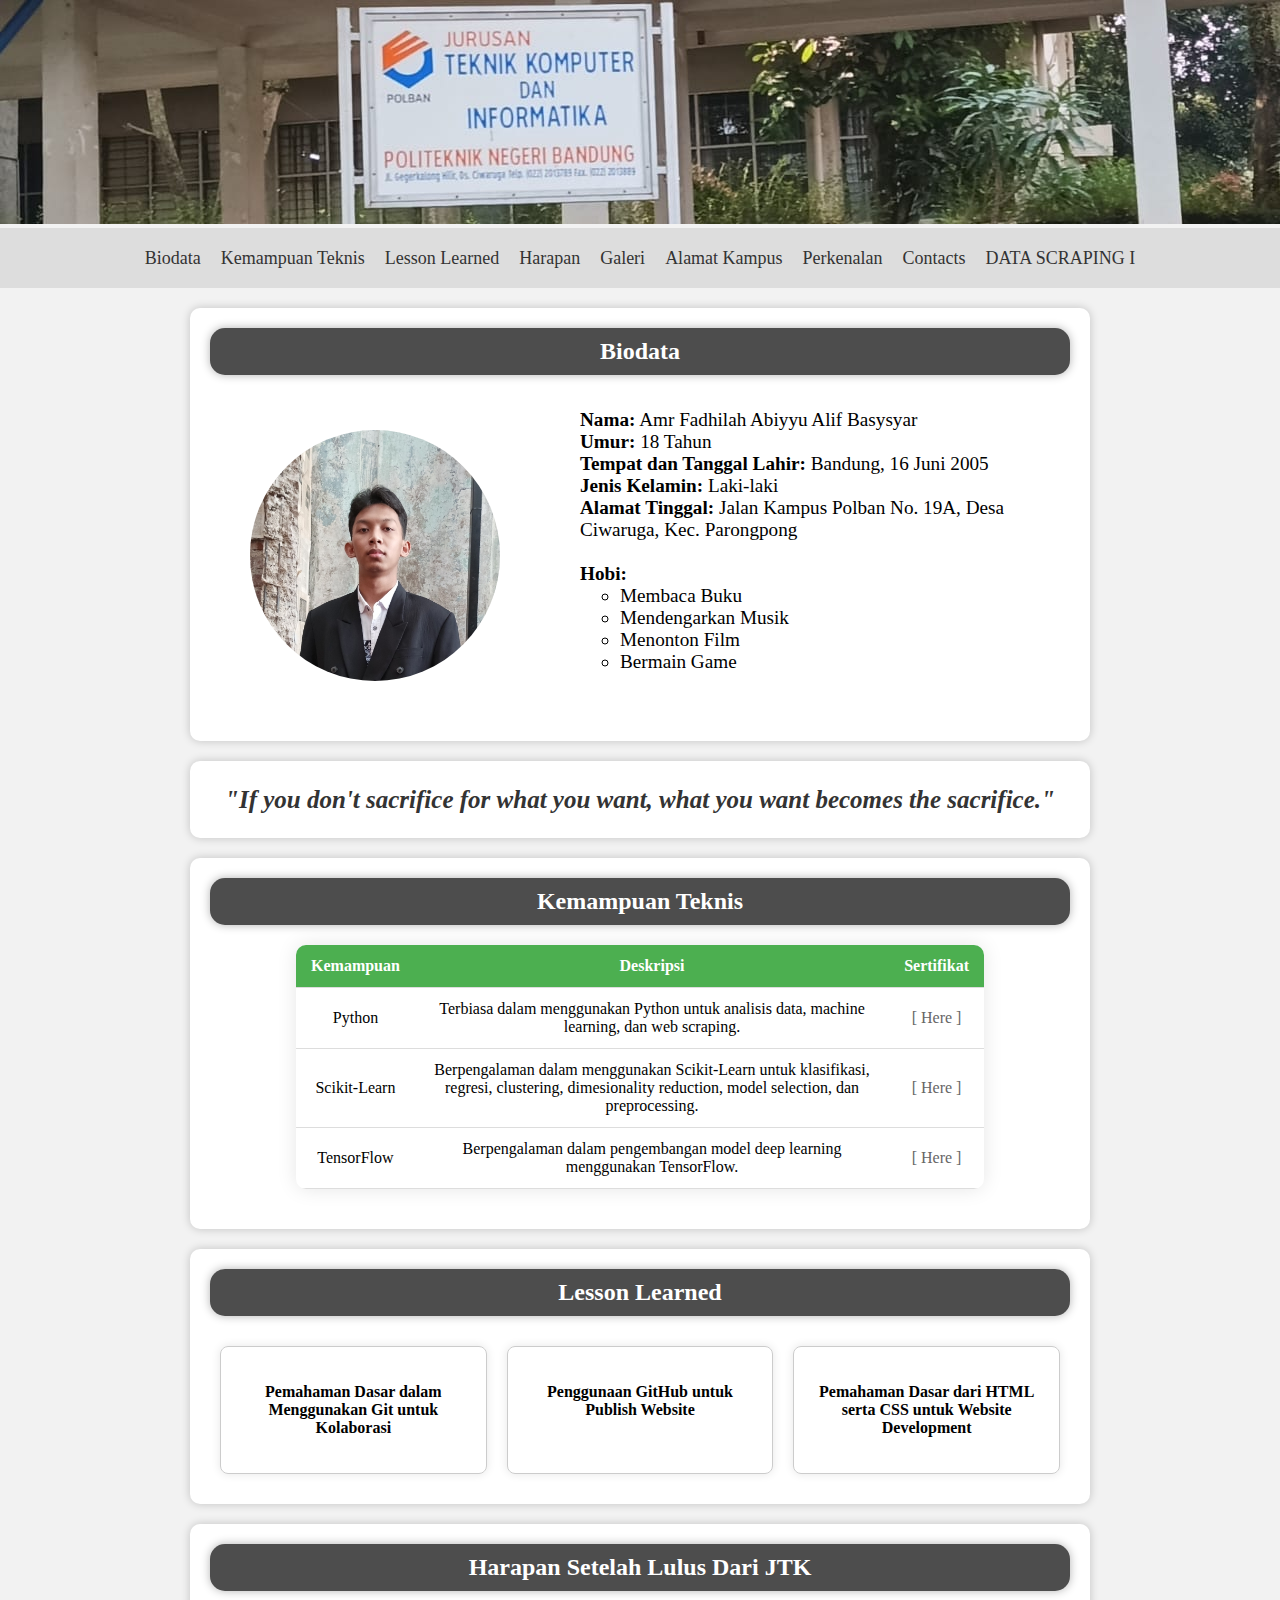
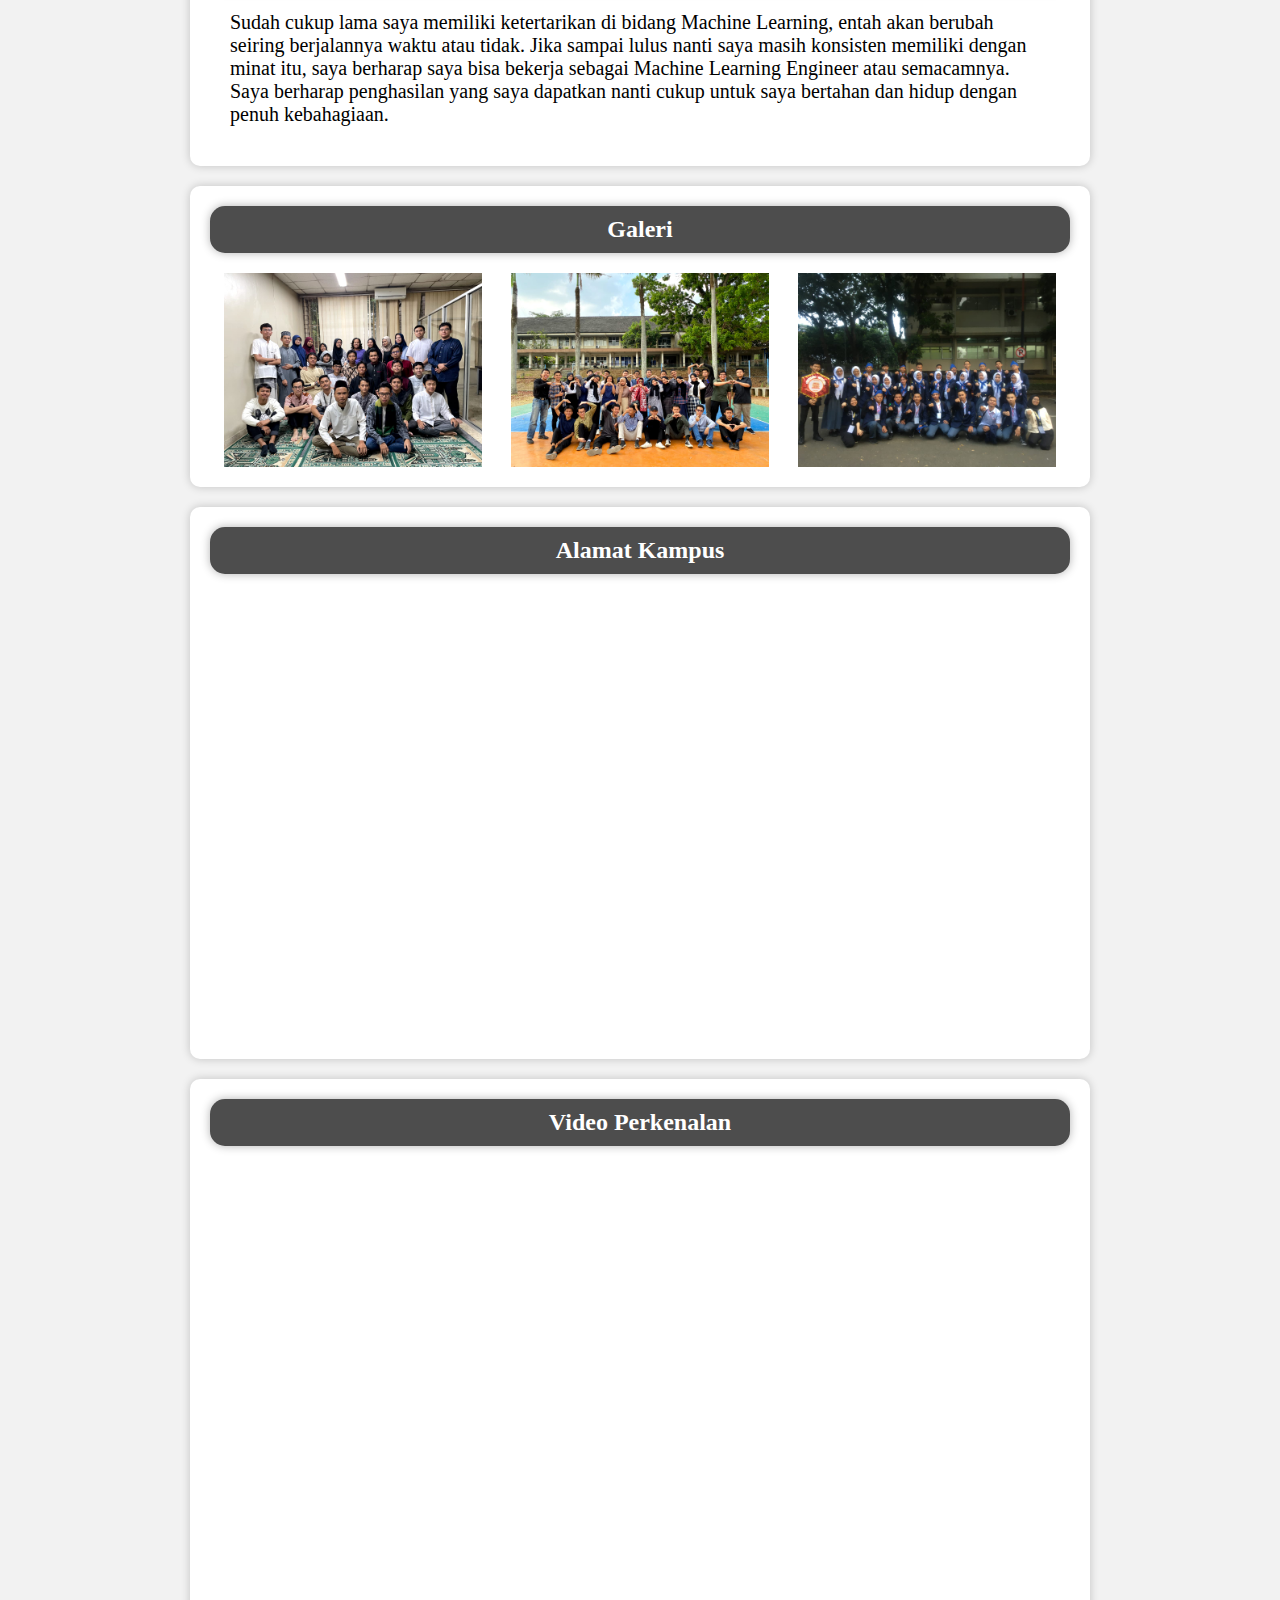
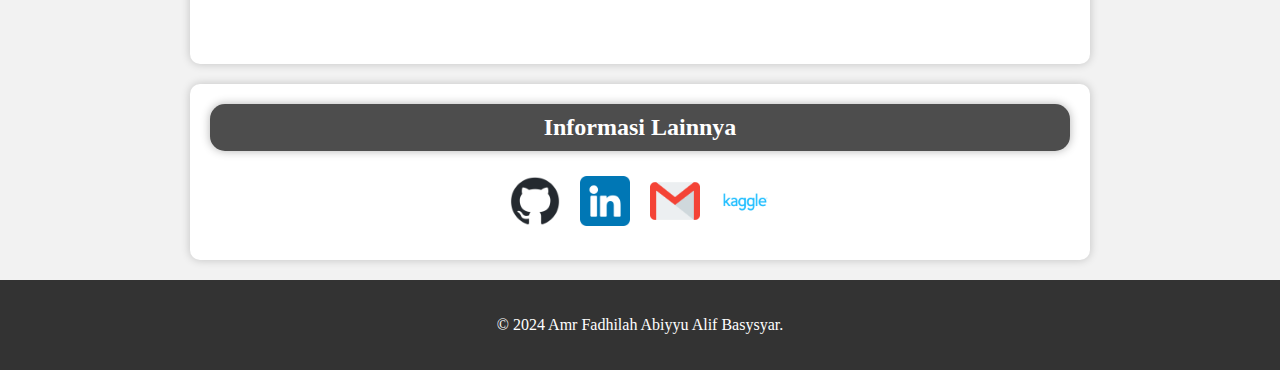
<file: index.html>
<!DOCTYPE html>
<html lang="en">
<head>
    <meta charset="UTF-8">
    <meta name="viewport" content="width=device-width, initial-scale=1.0">
    <title>Amr Fadhilah's Profile</title>
    <link rel="stylesheet" href = "css/style.css">
</head>
<body>
    <header>
        <img src="img/fotoplangjtk.jpg" class="polban-image"/>
        <nav id="navbar">
            <section style="justify-content: center; margin: 0 auto;">
                <ul>
                    <li><a href="#biodata">Biodata</a></li>
                    <li><a href="#kemampuan-teknis">Kemampuan Teknis</a></li>
                    <li><a href="#lesson">Lesson Learned</a></li>
                    <li><a href="#harapan">Harapan</a></li>
                    <li><a href="#galeri">Galeri</a></li>
                    <li><a href="#map">Alamat Kampus</a></li>
                    <li><a href="#video">Perkenalan</a></li>
                    <li><a href="#contacts">Contacts</a></li>
                    <li><a href="/berita.html">DATA SCRAPING I</a></li>
                </ul>
            </section>
        </nav>
    </header>
    <main>
        <section class="container" id="biodata">
            <h2>Biodata</h2>
            <section style="display: flex; justify-content: center;">
                <img src="img/fotosaya.jpg" alt="Foto Amr" class="gambar-saya"/>
                <ul style="list-style: none; font-size: larger;">
                    <li><strong>Nama:</strong> Amr Fadhilah Abiyyu Alif Basysyar</li>
                    <li><strong>Umur:</strong> 18 Tahun</li>
                    <li><strong>Tempat dan Tanggal Lahir:</strong> Bandung, 16 Juni 2005</li>
                    <li><strong>Jenis Kelamin:</strong> Laki-laki</li>
                    <li><strong>Alamat Tinggal:</strong> Jalan Kampus Polban No. 19A, Desa Ciwaruga, Kec. Parongpong</li>
                    </br>
                    <li><strong>Hobi:</strong></li>
                    <ul>
                        <li>Membaca Buku</li>
                        <li>Mendengarkan Musik</li>
                        <li>Menonton Film</li>
                        <li>Bermain Game</li>
                    </ul>
                </ul>
            </section>
        </section>

        <section class="container" style="text-align: center;">
            <p id="motto" style="font-size: 25px;"><strong>"If you don't sacrifice for what you want, what you want becomes the sacrifice."</strong></p>
        </section>

        <section class="container">
            <h2 id="kemampuan-teknis">Kemampuan Teknis</h2>
            <!-- Berisi tabel yang terdiri dari keterampilan, penjelasan, dan sertifikat -->
            <table>
                <thead>
                    <tr>
                        <th>Kemampuan</th>
                        <th>Deskripsi</th>
                        <th>Sertifikat</th>
                    </tr>
                </thead>
                <tbody>
                    <tr>
                        <td>Python</td>
                        <td>Terbiasa dalam menggunakan Python untuk analisis data, machine learning, dan web scraping.</td>
                        <td><a href="https://drive.google.com/file/d/1WCz_CJjX_shpDRY3lUL7tD96haztC3Ev/view?usp=drive_link">[ Here ]</a></td>
                    </tr>
                    <tr>
                        <td>Scikit-Learn</td>
                        <td>Berpengalaman dalam menggunakan Scikit-Learn untuk klasifikasi, regresi, clustering, 
                            dimesionality reduction, model selection, dan preprocessing.</td>
                        <td><a href="https://drive.google.com/file/d/13_qMM-0UbEkCS51Yog3vGPRQdVZCQvDD/view?usp=drive_link">[ Here ]</a></td>
                    </tr>
                    <tr>
                        <td>TensorFlow</td>
                        <td>Berpengalaman dalam pengembangan model deep learning menggunakan TensorFlow.</td>
                        <td><a href="https://drive.google.com/file/d/13_qMM-0UbEkCS51Yog3vGPRQdVZCQvDD/view?usp=drive_link">[ Here ]</a></td>
                    </tr>
                </tbody>
            </table>
        </section>


        <section class="container" style="text-align: center;">
            <h2 id="lesson">Lesson Learned</h2>
            <!-- Berisi lesson learn, dibungkus dalam suatu kotak -->
            <div class="content-container">
                <div class="box">
                    <p><strong>Pemahaman Dasar dalam Menggunakan Git untuk Kolaborasi</strong></p>
                </div>
                <div class="box">
                    <p><strong>Penggunaan GitHub untuk Publish Website</strong></p>
                </div>
                <div class="box">
                    <p><strong>Pemahaman Dasar dari HTML serta CSS untuk Website Development</strong></p>
                </div>
            </div>
        </section>

        <section class="container">
            <h2 id="harapan">Harapan Setelah Lulus Dari JTK</h2>
            <p style="margin: 20px; font-size: 20px;">Sudah cukup lama saya memiliki ketertarikan di bidang Machine Learning, entah akan berubah seiring berjalannya
                waktu atau tidak. Jika sampai lulus nanti saya masih konsisten memiliki dengan minat itu, saya berharap saya bisa
                bekerja sebagai Machine Learning Engineer atau semacamnya. Saya berharap penghasilan yang saya dapatkan nanti
                cukup untuk saya bertahan dan hidup dengan penuh kebahagiaan.
            </p>
        </section>

        <section class="container">
            <h2 id="galeri">Galeri</h2>
            <!-- Berisi 3 foto saya -->
            <div class="image-container">
                <img src="img/img1.jpg" alt="gambar 1">
                <img src="img/img2.jpg" alt="gambar 2">
                <img src="img/img3.jpg" alt="gambar 3">
            </div>
        </section>

        <section class="container">
            <h2 id="map">Alamat Kampus</h2>
            <!-- Berisi alamat polban -->
            <iframe 
                src="https://www.google.com/maps/embed?pb=!1m18!1m12!1m3!1d1980.5794331434245!2d107.57224213858555!3d-6.871559898281799!2m3!1f0!2f0!3f0!3m2!1i1024!2i768!4f13.1!3m3!1m2!1s0x2e68e420abc30acf%3A0x10569255865460a5!2sPoliteknik%20Negeri%20Bandung!5e0!3m2!1sen!2sid!4v1709006846273!5m2!1sen!2sid"
                width="600"
                height="450"
                frameborder="0"
                style="border:0; margin: 0 auto; display: block;"
                allowfullscreen>
            </iframe>
        </section>

        <section class="container video-section">
            <h2 id="video">Video Perkenalan</h2>
            <div class="video-wrapper">
                <!-- Berisi video yang di-link dari channel youtube saya -->
                <iframe width="560" height="315" src="https://www.youtube.com/embed/RdGlLKpn05c?si=zFHax15i9hQWQIO7" frameborder="0" allowfullscreen></iframe>
            </div>
        </section>

        <section class="container">
            <h2 id="contacts">Informasi Lainnya</h2>
            <div class="contact">
                <a href="https://github.com/amrfad">
                  <img src="img/github-mark.png" alt="GitHub">
                </a>
            
                <a href="https://www.linkedin.com/in/amr-fadhilah-abiyyu">
                 <img src="img/linkedin.png" alt="LinkedIn">
                </a>
            
                <a href="mailto:amr.fadhilah.tif423@polban.ac.id">
                  <img src="img/email-logo.png" alt="Email">
                </a>
            
                <a href="https://www.kaggle.com/amrfadhilah">
                  <img src="img/kaggle-logo.png" alt="Kaggle">
                </a>
            
            </div>
        </section>

    </main>
    <footer>
        <p>&copy; 2024 Amr Fadhilah Abiyyu Alif Basysyar.</p>
    </footer>
</body>
</html>
</file>
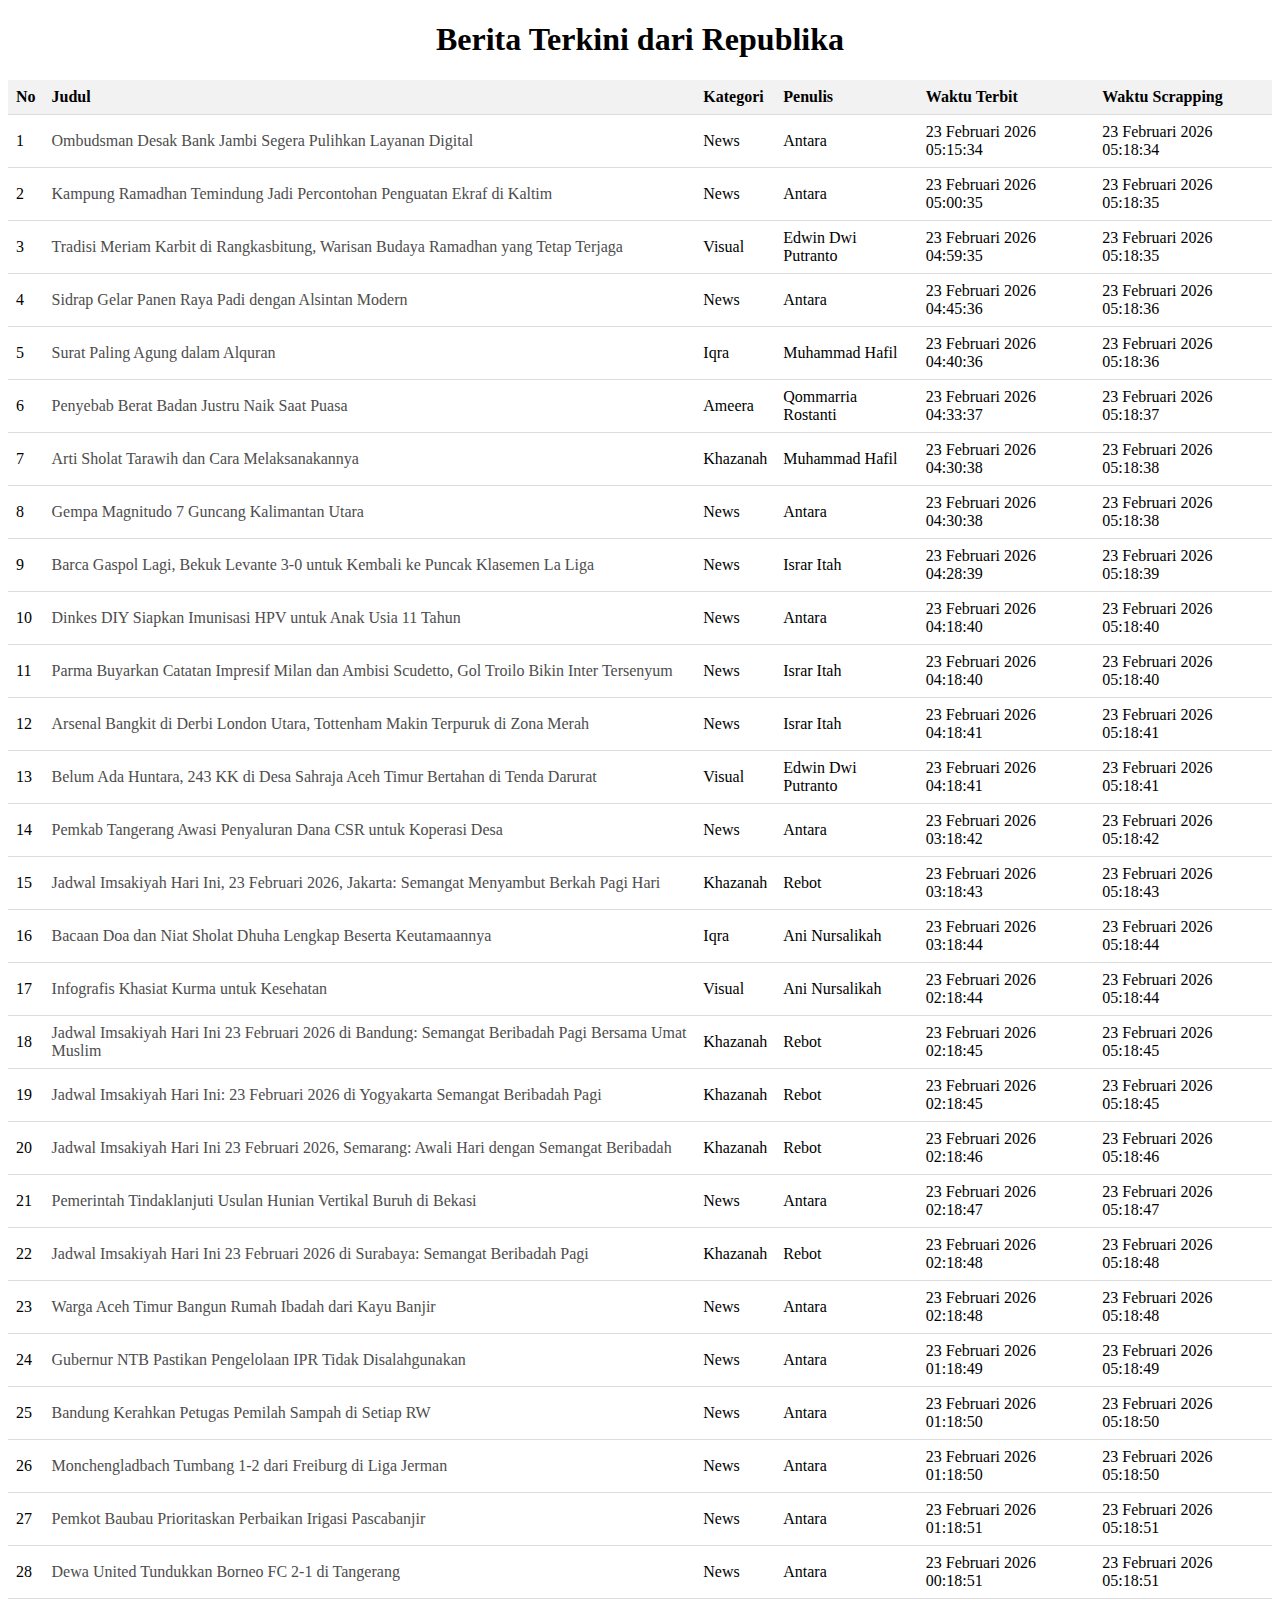
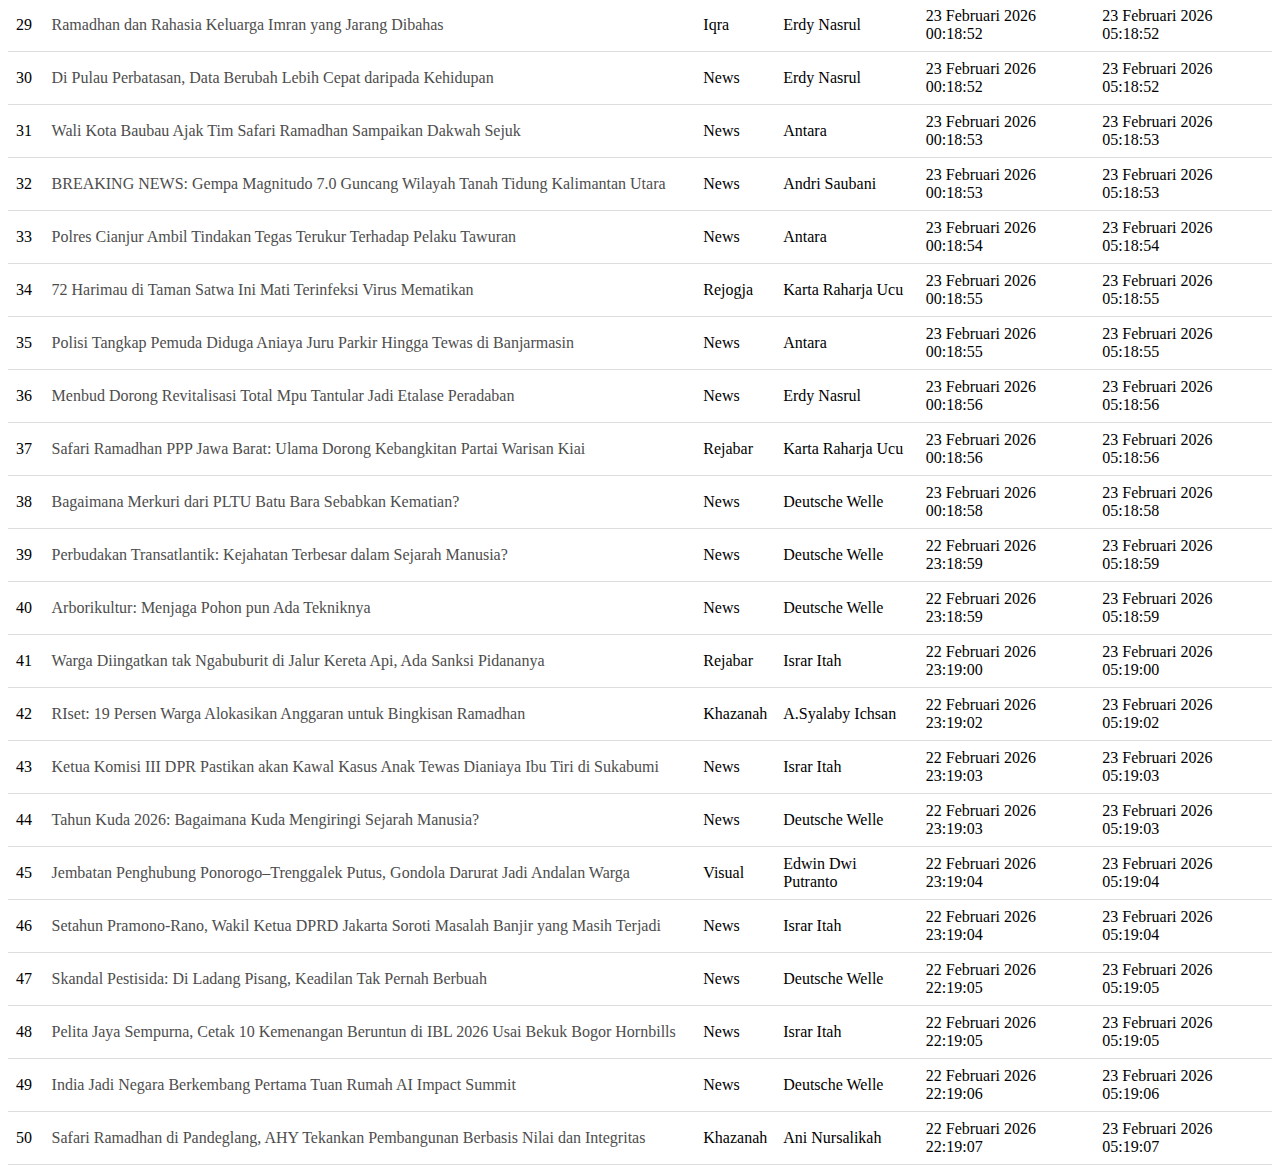
<file: berita.html>
<!DOCTYPE html>
<html lang="en">
<head>
  <meta charset="UTF-8">
  <meta name="viewport" content="width=device-width, initial-scale=1.0">
  <title>Berita Terkini</title>
  <style>
    table {
      width: 100%;
      border-collapse: collapse;
    }

    thead {
      background-color: #f2f2f2;
    }

    th, td {
      padding: 8px;
      text-align: left;
      border-bottom: 1px solid #ddd;
    }

    tr:hover {
      background-color: #f5f5f5;
    }

    a {
      text-decoration: none;
    }

    a:link, a:visited {
      color: rgb(77, 77, 77);
    }

    a:hover {
      color: rgb(0, 66, 116);
    }

    .btn-update {
      margin: 0 0 20px 10px;
    }
  </style>  
</head>
<body>
  <h1 style="text-align: center;">Berita Terkini dari Republika</h1>
<!--   <button id="run-workflow-button">Refresh Data</button> -->
  <div id="table-container"></div>
</body>
<script src="https://code.jquery.com/jquery-3.6.0.min.js"></script>
<script>
  function createTable(data) {
    let table = '<table>';
    table += '<thead><tr><th>No</th><th>Judul</th><th>Kategori</th><th>Penulis</th><th>Waktu Terbit</th><th>Waktu Scrapping</th></tr></thead>';
    table += '<tbody>';
      
    let i = 0;
    data.forEach(item => {
      table += '<tr>';
      table += '<td>' + ++i + '</td>';
      table += '<td>' + '<a href=' + item.Link + '>' + item.Judul + '</a>' + '</td>';
      table += '<td>' + item.Kategori + '</td>';
      table += '<td>' + item.Penulis + '</td>';
      table += '<td>' + item['Waktu Terbit'] + '</td>';
      table += '<td>' + item['Waktu Scrapping'] + '</td>';
      table += '</tr>';
    });
      
    table += '</tbody></table>';
    return table;
  }
  
  $(document).ready(function() {
    $.getJSON('daftar_berita.json', function(data) {
      // Panggil fungsi untuk membuat tabel
      const table = createTable(data);
      $('#table-container').append(table);
    })
    .fail(function(jqXHR, textStatus, errorThrown) {
      console.log('Error: ' + textStatus + ' - ' + errorThrown);
    });
  });
</script>
<!-- <script>
// Tentukan detail repository dan workflow
const repoOwner = 'amrfad';
const repoName = 'amrfad.github.io';
const workflowFileName = 'update_data.yml';

// Dapatkan token dari GitHub secret
const githubToken = '${{ secrets.REPO_TOKEN }}';

// Tambahkan event listener pada button
const button = document.getElementById('run-workflow-button');
button.addEventListener('click', runWorkflow);

async function runWorkflow() {
  try {
    // Buat request untuk menjalankan workflow
    const response = await fetch(`https://api.github.com/repos/${repoOwner}/${repoName}/actions/workflows/${workflowFileName}/dispatches`, {
      method: 'POST',
      headers: {
        'Content-Type': 'application/json',
        'Authorization': `Bearer ${githubToken}`
      },
      body: JSON.stringify({})
    });

    if (response.ok) {
      console.log('Workflow triggered successfully!');
    } else {
      console.error('Failed to trigger workflow:', response.status);
    }
  } catch (error) {
    console.error('Error triggering workflow:', error);
  }
}
</script> -->
</html>
</file>
<file: css/style.css>
body {
    width: 100%;
    margin: 0; 
    background: #f2f2f2; 
}
  
main {
    width: 100%;
    max-width: 100%;
}

h2 {
    color: #ffffff;
    background-color: #4d4d4d; 
    margin-top: 0px;
    margin-bottom: 15px;
    padding: 10px; 
    border-radius: 15px; 
    box-shadow: 0 0 10px rgba(0, 0, 0, 0.3);
    text-align: center;
}


.polban-image {
    width: 100%;
    max-width: 100%;
    height: auto;
    object-fit: cover;
    object-position: center;
}

#navbar {
    position: sticky;
    top: 0;
    left: 0;
    right: 0; /* Menetapkan right: 0 untuk melebar elemen secara penuh */
    display: flex;
    align-items: center;
    height: 60px; 
    background: #ddd;
    margin-left: auto; /* Menetapkan margin-left: auto */
    margin-right: auto; /* Menetapkan margin-right: auto */
}

#navbar ul {
    padding: 0;
    margin: 0;
    list-style: none;
    display: flex;
    justify-content: center;
}

#navbar li {
    margin: 0 10px;
}

#navbar a {
    color: #333;
    text-decoration: none;
    font-size: 18px;
}


.gambar-saya {
    border-radius: 50%;
    width: 250px;
    height: auto;
    margin: 40px;
}

.contact {
    display: flex;
    align-items: center;
    justify-content: center;
}
  
.contact a {
    padding: 10px;
}
  
.contact img {
    width: 50px;
    height: auto;
}
  
.contact img:hover {
    opacity: 0.8;
    transform: scale(1.1);
}

.container {
    border-radius: 10px;
    box-shadow: 0 0 10px rgba(0,0,0,0.2);
    padding: 20px;
    background-color: #fff;
    margin: 20px 190px;
}

#motto {
    font-size: 18px;
    line-height: 1.5;
    color: #333;
    font-style: italic;
    margin: 0;
}

.video-section {
    text-align: center;
    padding: 20px;
}

.video-wrapper {
    position: relative;
    padding-bottom: 56.25%; /* Perbandingan aspek video 16:9 */
    overflow: hidden;
    margin: 0 auto; /* Tambahkan margin: 0 auto; untuk membuatnya di tengah */
}

.video-wrapper iframe {
    position: absolute;
    top: 0;
    left: 0;
    width: 100%;
    height: 100%;
}

table {
    width: 80%;
    margin: 20px auto;
    border-collapse: collapse;
    overflow: hidden;
    box-shadow: 0 0 20px rgba(0, 0, 0, 0.1);
    background: #fff;
    border-radius: 10px;
    text-decoration: none;
}

th, td {
    padding: 12px 15px;
    text-align: center;
    border-bottom: 1px solid #ddd;
}

th {
    background-color: #4CAF50;
    color: white;
}

tr:hover {
    background-color: #f5f5f5;
}

table a {
    color: #666;
    text-decoration: none;
}

footer {
    text-align: center;
    padding: 20px;
    background-color: #333;
    color: #fff;
}

.image-container {
    display: flex;
    justify-content: space-around;
    margin-top: 20px;
}

.image-container img {
    width: 30%;
    height: auto;
}

.content-container {
    display: flex;
    justify-content: space-around;
    margin-top: 20px;
}

.box {
    width: 30%;
    padding: 20px;
    border: 1px solid #ccc;
    border-radius: 8px;
    box-shadow: 0 0 10px rgba(0, 0, 0, 0.1);
    margin: 10px;
    font-style: bold;
}
</file>
